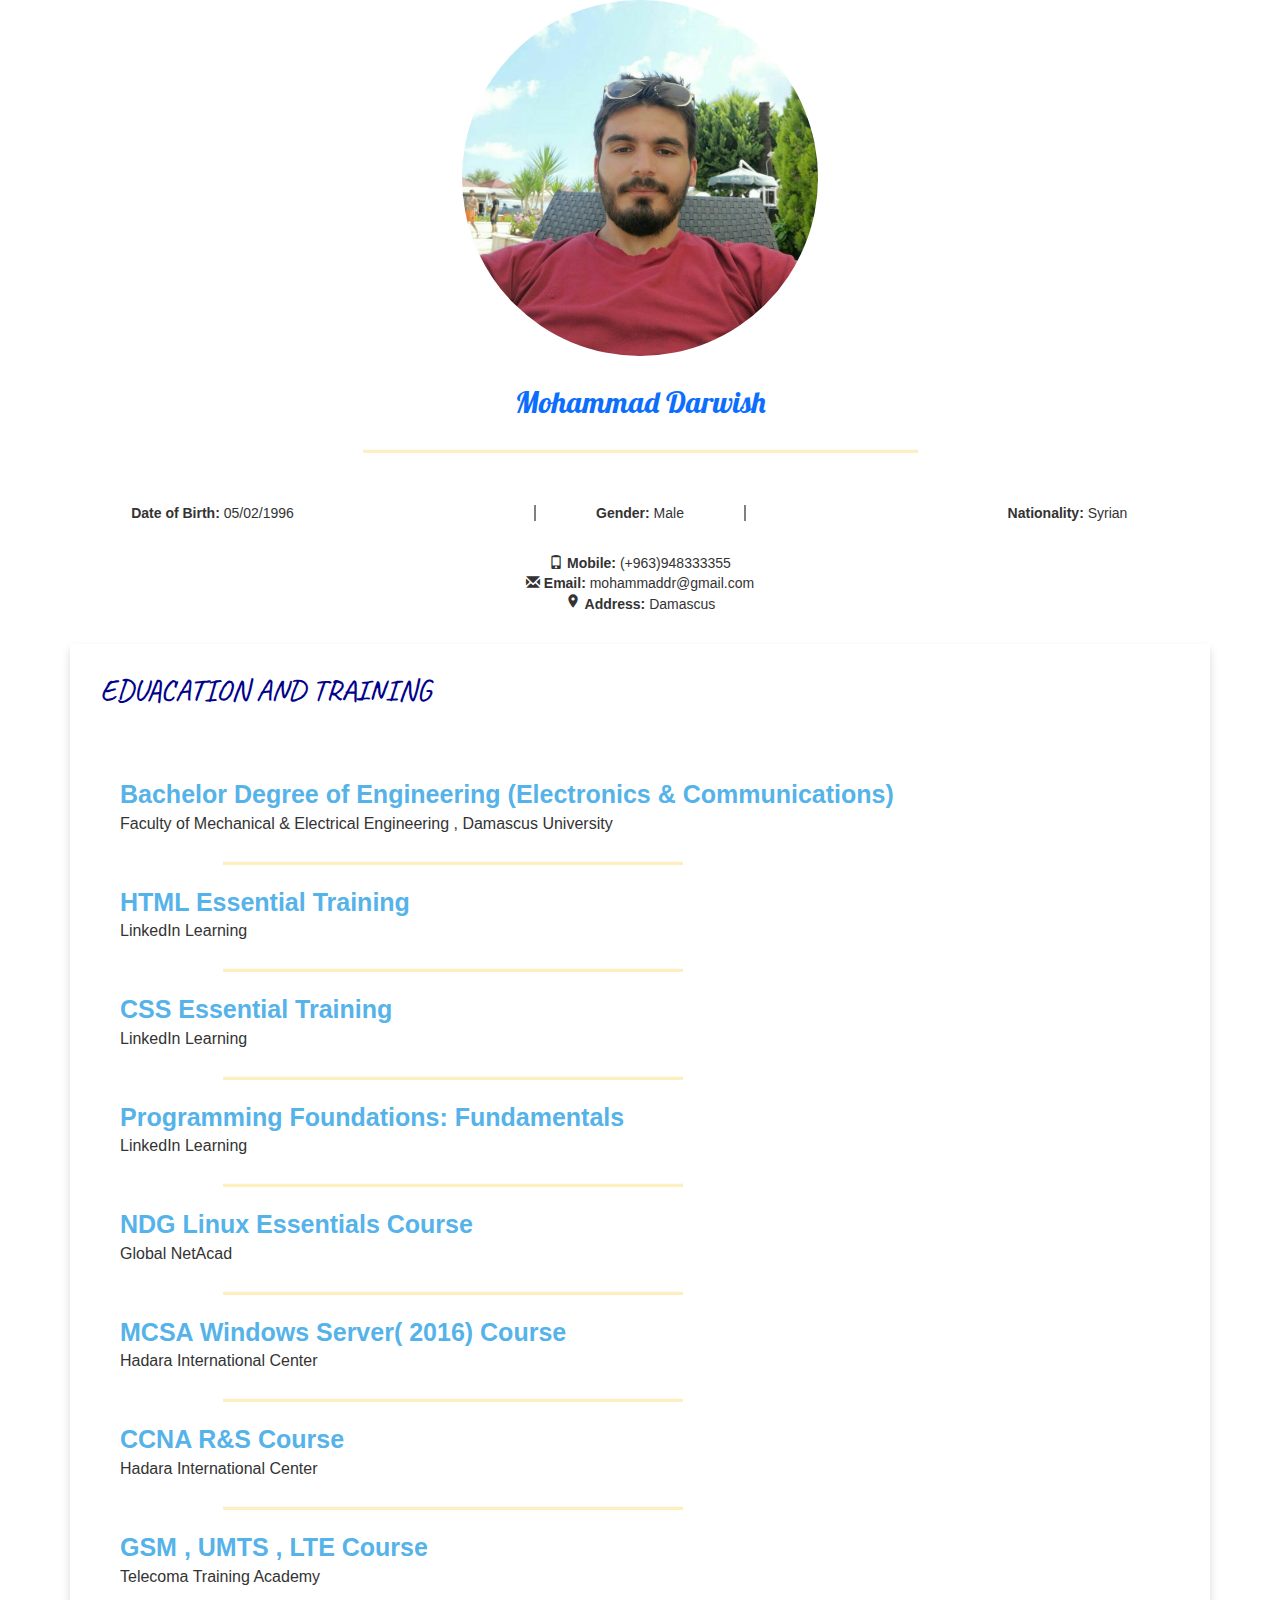
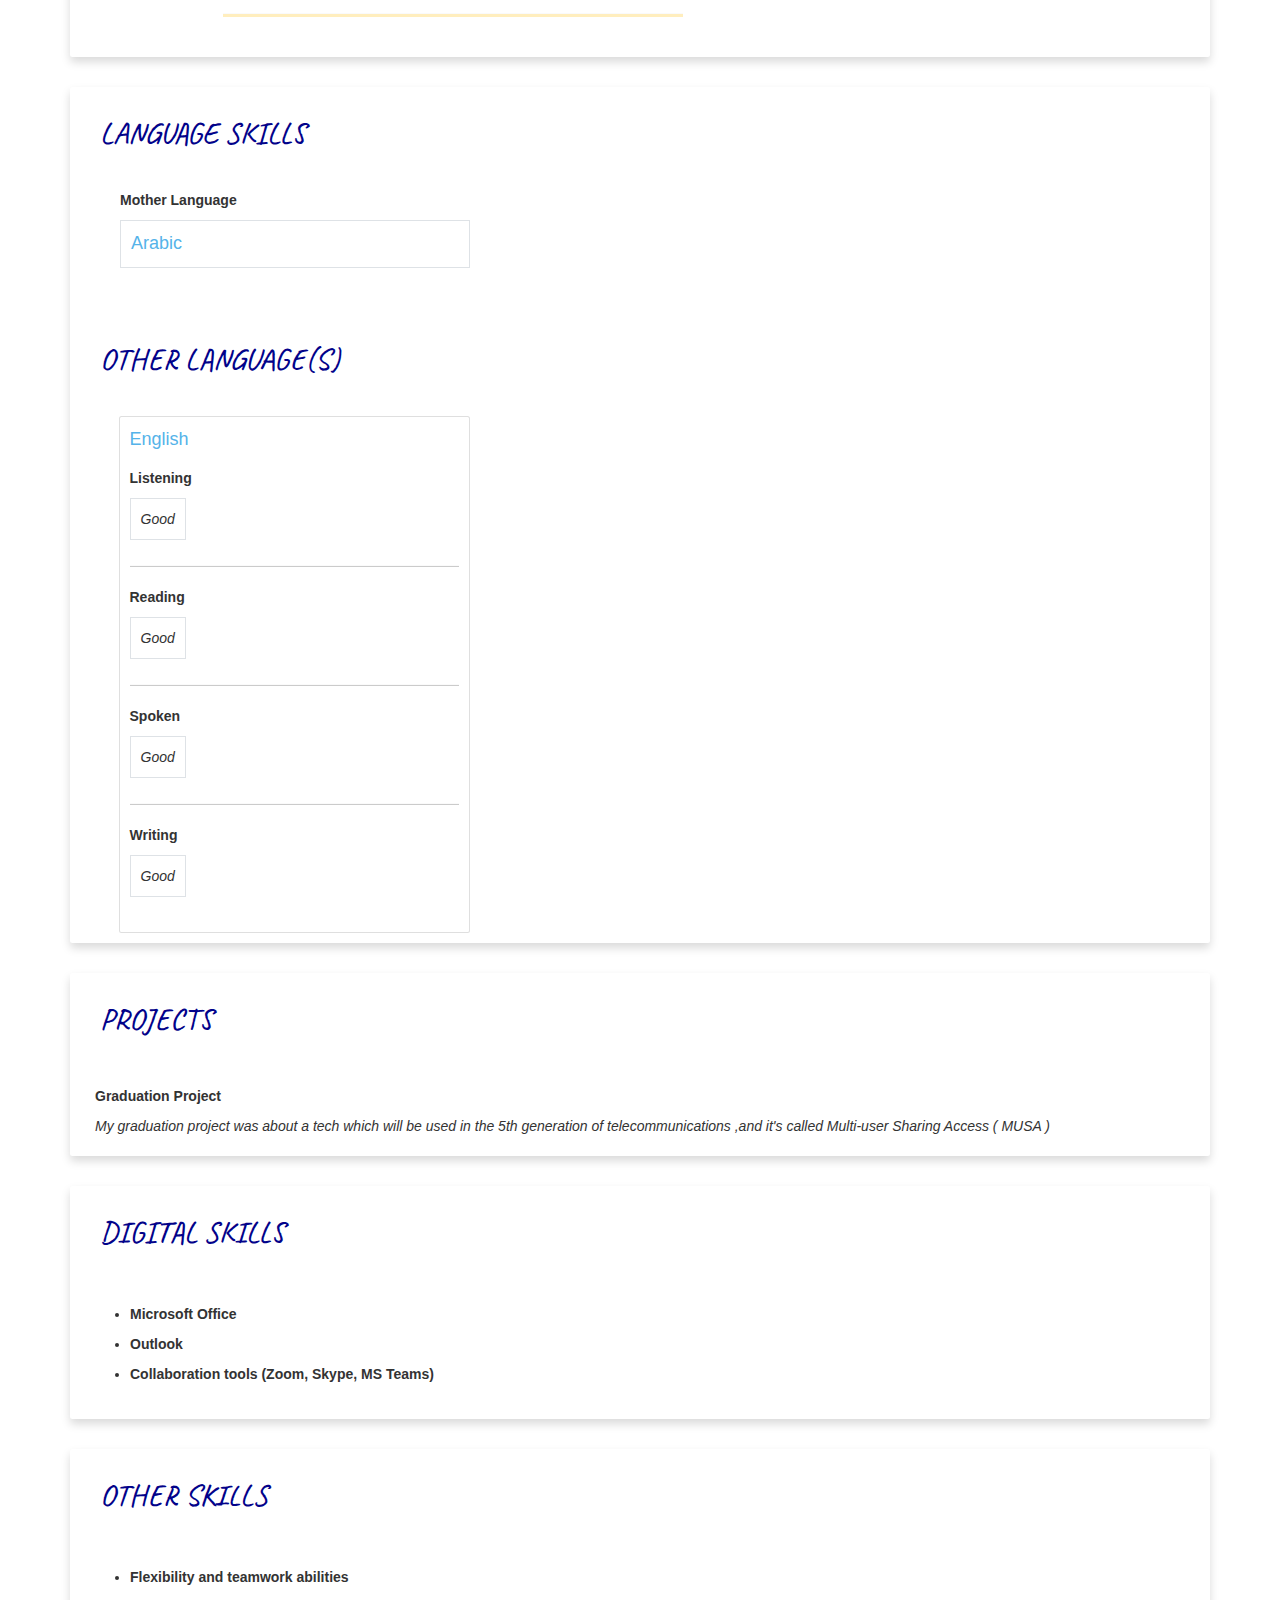
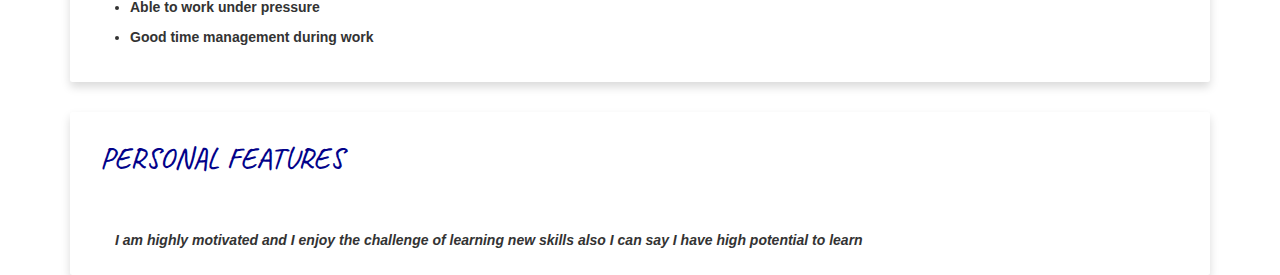
<file: index.html>
<!DOCTYPE html>
<html lang="en">
<head>
    <meta charset="UTF-8">
    <meta http-equiv="X-UA-Compatible" content="IE=edge">
    <meta name="viewport" content="width=device-width, initial-scale=1.0">
              <!-- Latest compiled and minified css -->
              <link href="css/bootstrap.min.css" rel="stylesheet">
              <!-- Latest compiled Javascript-->
              <script src="js//bootstrap.bundle.min.js"></script>
              <link rel="stylesheet" href="https://maxcdn.bootstrapcdn.com/bootstrap/3.3.7/css/bootstrap.min.css">
              <script src="https://ajax.googleapis.com/ajax/libs/jquery/3.2.1/jquery.min.js"></script>
              <script src="https://maxcdn.bootstrapcdn.com/bootstrap/3.3.7/js/bootstrap.min.js"></script>
              <link href="https://fonts.googleapis.com/icon?family=Material+Icons" rel="stylesheet">
              <link rel="stylesheet" href="cv.css">
              <link rel="preconnect" href="https://fonts.googleapis.com">
              <link rel="preconnect" href="https://fonts.gstatic.com" crossorigin>
              <link href="https://fonts.googleapis.com/css2?family=Caveat&family=Lobster&display=swap" rel="stylesheet">
    <title>Document</title>
</head>
<body>
        <!--profile image
    --------------------------------------------->
    <div class="container">
        <div class="row">
          <div class="col-4 col-md-3 col-sm-1 "></div>
          <div class="col-4 col-md-6 col-sm-11 "><img src="cv.jpg" width="356px"  class="rounded-circle mx-auto d-block my-img" ></div>
          <div class="col-4 col-md-3 col-sm-0"></div>
          
        </div>
      </div>



                    <!--Name 
    --------------------------------------------->
    <div class="container mt-3 text-center text-primary  ">
        <div class="row">
          <div class="col-4 "></div>
          <div class="col-4 f-n-style  "><h2>Mohammad Darwish</h2></div>
          <div class="col-4 "></div>
          
        </div>
      </div>
      <div class="container">
          <div class="row">
              <div class="col-3"></div>
              <div class="col-6"><hr class="divider " style="height: 3px;color:#ffbf00;" ></div>
              <div class="col-3"></div>
          </div>
      </div> 

               <!--personal-info
    --------------------------------------------->
    <div class="container mt-5 text-center ">
        <div class="row">
            <div class="col-4 col-md-3 col-sm-3">
                <span  style="display: inline-block;"><span style="font-weight: bold;">Date of Birth: </span>05/02/1996</span>
                
                    
                
            </div>
            <div class="col-4 col-md-6 col-sm-4 ms-auto">
                <span class="border-right"  ></span>
                <span  style="display: inline-block;padding: 0 60px;"><span  style="font-weight: bold ;">Gender: </span>Male </span>
                <span class="border-right"  ></span>
                
                
               
            </div>
            <div class="col-4 col-md-3 col-sm-5">
                <span  style="display: inline-block;"><span  style="font-weight: bold;">Nationality: </span>Syrian</span>
               
            </div>
        </div>
    </div>





      <!--personal-info
    --------------------------------------------->
    <div class="container mt-5 text-center ">
        
            <div class="">
                <span class="glyphicon glyphicon-phone"></span> <span><span  style="font-weight: bold;">Mobile: </span>(+963)948333355</span>
            </div>
            <div class="">
                <span class="glyphicon glyphicon-envelope"></span> <span><span  style="font-weight: bold;">Email: </span><a href="#" style="text-decoration: none;color:#333;">mohammaddr@gmail.com</a></span>
            </div>
            <div class="">
                <i class="material-icons" style="font-size:16px">place</i> <span><span  style="font-weight: bold;">Address: </span>Damascus</span>
            </div>
        
    </div>


      <!--Education and training
    --------------------------------------------->
    <div class="container p-0 mt-3">
        <div class="shadow p-0  bg-white rounded">
        <section class="education">
            <h2 class="p-5" >EDUACATION AND TRAINING</h2>
              <div class="container container1">  
               <dl class="mt-5" >
                <dt class="dt">Bachelor Degree of Engineering (Electronics & Communications)</dt>
                <dd class="dd">Faculty of Mechanical & Electrical Engineering , Damascus University</dd>

                <div class="container">
                    <div class="row">
                        <div class="col-1"></div>
                        <div class="col-5"><hr class="divider " style="height: 3px;color:#ffbf00;" ></div>
                        <div class="col-6"></div>
                    </div>
                </div> 

                <dt class="dt">HTML Essential Training</dt>
                <dd class="dd">LinkedIn Learning</dd>

                <div class="container">
                    <div class="row">
                        <div class="col-1"></div>
                        <div class="col-5"><hr class="divider " style="height: 3px;color:#ffbf00;" ></div>
                        <div class="col-6"></div>
                    </div>
                </div> 

                <dt class="dt">CSS Essential Training</dt>
                <dd class="dd">LinkedIn Learning</dd>

                <div class="container">
                    <div class="row">
                        <div class="col-1"></div>
                        <div class="col-5"><hr class="divider " style="height: 3px;color:#ffbf00;" ></div>
                        <div class="col-6"></div>
                    </div>
                </div> 

                <dt class="dt">Programming Foundations: Fundamentals</dt>
                <dd class="dd">LinkedIn Learning</dd>

                <div class="container">
                    <div class="row">
                        <div class="col-1"></div>
                        <div class="col-5"><hr class="divider " style="height: 3px;color:#ffbf00;" ></div>
                        <div class="col-6"></div>
                    </div>
                </div> 

                <dt class="dt">NDG Linux Essentials Course</dt>
                <dd class="dd">Global NetAcad</dd>

                <div class="container">
                    <div class="row">
                        <div class="col-1"></div>
                        <div class="col-5"><hr class="divider " style="height: 3px;color:#ffbf00;" ></div>
                        <div class="col-6"></div>
                    </div>
                </div> 

                <dt class="dt">MCSA Windows Server( 2016) Course</dt>
                <dd class="dd">Hadara International Center</dd>

                <div class="container">
                    <div class="row">
                        <div class="col-1"></div>
                        <div class="col-5"><hr class="divider " style="height: 3px;color:#ffbf00;" ></div>
                        <div class="col-6"></div>
                    </div>
                </div> 

                <dt class="dt">CCNA R&S Course</dt>
                <dd class="dd">Hadara International Center</dd>

                <div class="container">
                    <div class="row">
                        <div class="col-1"></div>
                        <div class="col-5"><hr class="divider " style="height: 3px;color:#ffbf00;" ></div>
                        <div class="col-6"></div>
                    </div>
                </div> 

                <dt class="dt">GSM , UMTS , LTE Course</dt>
                <dd class="dd">Telecoma Training Academy</dd>

                <div class="container">
                    <div class="row">
                        <div class="col-1"></div>
                        <div class="col-5"><hr class="divider " style="height: 3px;color:#ffbf00;" ></div>
                        <div class="col-6"></div>
                    </div>
                </div> 
               </dl>
             </div>
            
   
            

        </section>
        </div>
    </div>

                  <!--Language skills
    --------------------------------------------->
    <div class="container p-0 mt-3">
        <div class="shadow p-0  bg-white rounded">
        <section class="language">
            
                <h2 class="p-5" >LANGUAGE SKILLS</h2> 
                <div class="container container1">
                    <dl class="dl">
                        <dt class="mb-3">Mother Language</dt>
                        <dd class="border aqua  ">Arabic</dd>
                    </dl>
                </div>

                <h2 class="p-5" >OTHER LANGUAGE(S)</h2>
                <div class="container container1">

                </div>

                <div class="container cardpadleft">
                    <div class="row">
                        <div class="col-4">
                            <div class="card mb-3">
                                
                                <div class="card-body ">
                                    <div class="card-title aqua p-0 mb-4">English</div>
                                     <dl class="dl">
                                                       
                                        <dt class="mb-3">Listening</dt>
                                        <dd class="border dd1  ">Good</dd>
                                        <hr class="divider">
            
                                        <dt class="mb-3">Reading</dt>
                                        <dd class="border dd1  ">Good</dd>
                                        <hr class="divider">
            
                                        <dt class="mb-3">Spoken</dt>
                                        <dd class="border dd1  ">Good</dd>
                                        <hr class="divider">
            
                                        <dt class="mb-3">Writing</dt>
                                        <dd class="border dd1  ">Good</dd>
                                     </dl>
                                </div>
                            </div>
                        </div>
                        <div class="col-8"></div>
                    </div>
                </div>



            
        </section>
    </div>

    </div>


        <!--PROJECTS
    --------------------------------------------->
    <div class="container p-0 mt-3">
        <div class="shadow p-0 bg-white rounded">
            <section class="projects">
                <h2 class="p-5">PROJECTS</h2>
                <div class="container">
                <dl>
                    <dt>Graduation Project </dt>
                    <dd>My graduation project was about a tech which will be used in the 5th generation of telecommunications ,and it's called Multi-user Sharing Access (
                        MUSA )</dd>
                </dl>
            </div>
            </section>
        </div>
    </div>


                     <!--Digital-skills
    --------------------------------------------->
    <div class="container p-0 mt-3">
        <div class="shadow p-0  bg-white rounded">
          <section class="digital-skills">
            <h2 class="p-5" >DIGITAL SKILLS</h2>
            <div class="container p-4">
                <ul class="container mb-3">
                 <li> <p>Microsoft Office</p></li>
                 <li> <p>Outlook</p></li>
                 <li> <p>Collaboration tools (Zoom, Skype, MS Teams)</p></li>
                </ul>
            </div>


          </section>
        </div>

    </div>



        <!--OTHER SKILLS
    --------------------------------------------->

    <div class="container p-0 mt-3">
        <div class="shadow p-0  bg-white rounded">
          <section class="other-skills">
            <h2 class="p-5" >OTHER SKILLS</h2>
            <div class="container p-4">
                <ul class="container mb-3">
                 <li> <p>Flexibility and teamwork abilities</p></li>
                 <li> <p>Able to work under pressure</p></li>
                 <li> <p>Good time management during work</p></li>
                </ul>
            </div>


          </section>
        </div>

    </div>

        <!--PERSONAL FEATURES
    --------------------------------------------->

    <div class="container p-0 mt-3">
        <div class="shadow p-0  bg-white rounded">
          <section class="personal-features">
            <h2 class="p-5" >PERSONAL FEATURES</h2>
            <div class="container p-4">
                
                <p>I am highly motivated and I enjoy the challenge of learning new skills also I can say I have high potential to learn</p>
                
            </div>


          </section>
        </div>

    </div>









   

    
</body>
</html>
</file>
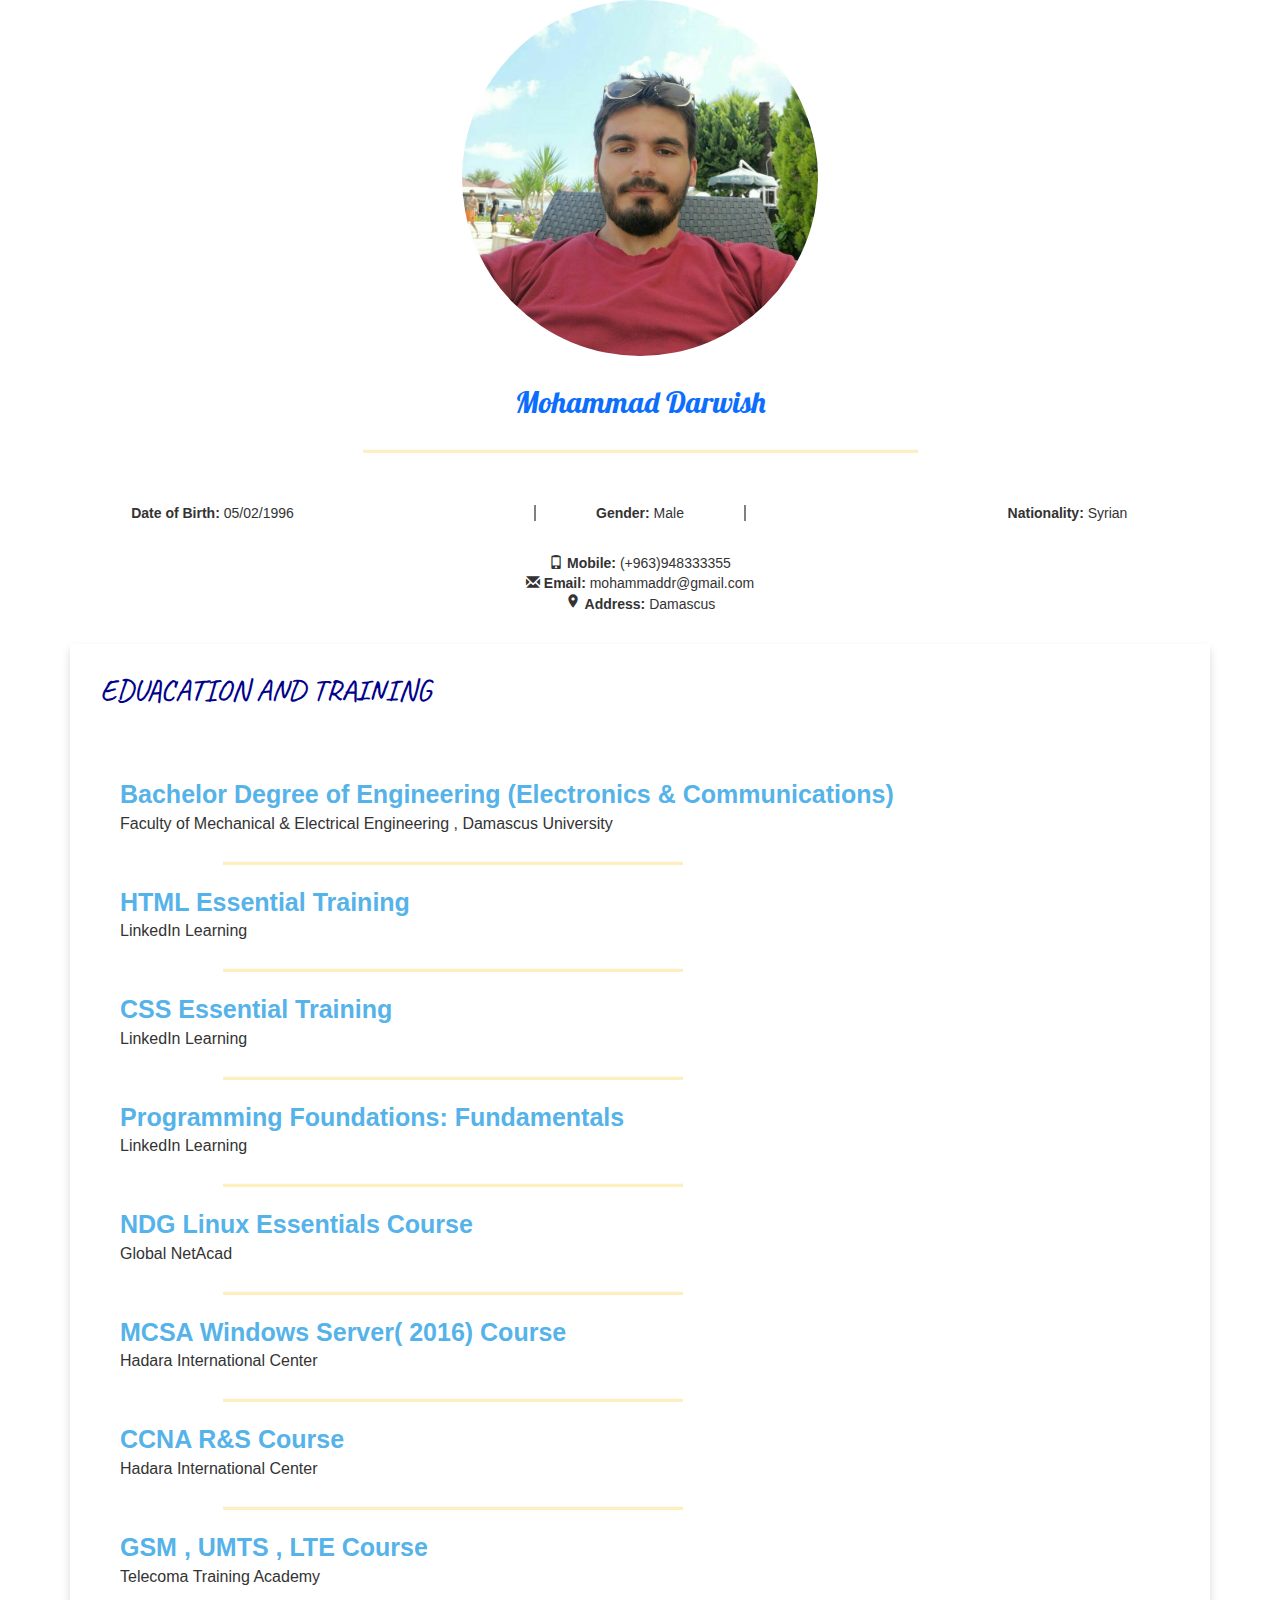
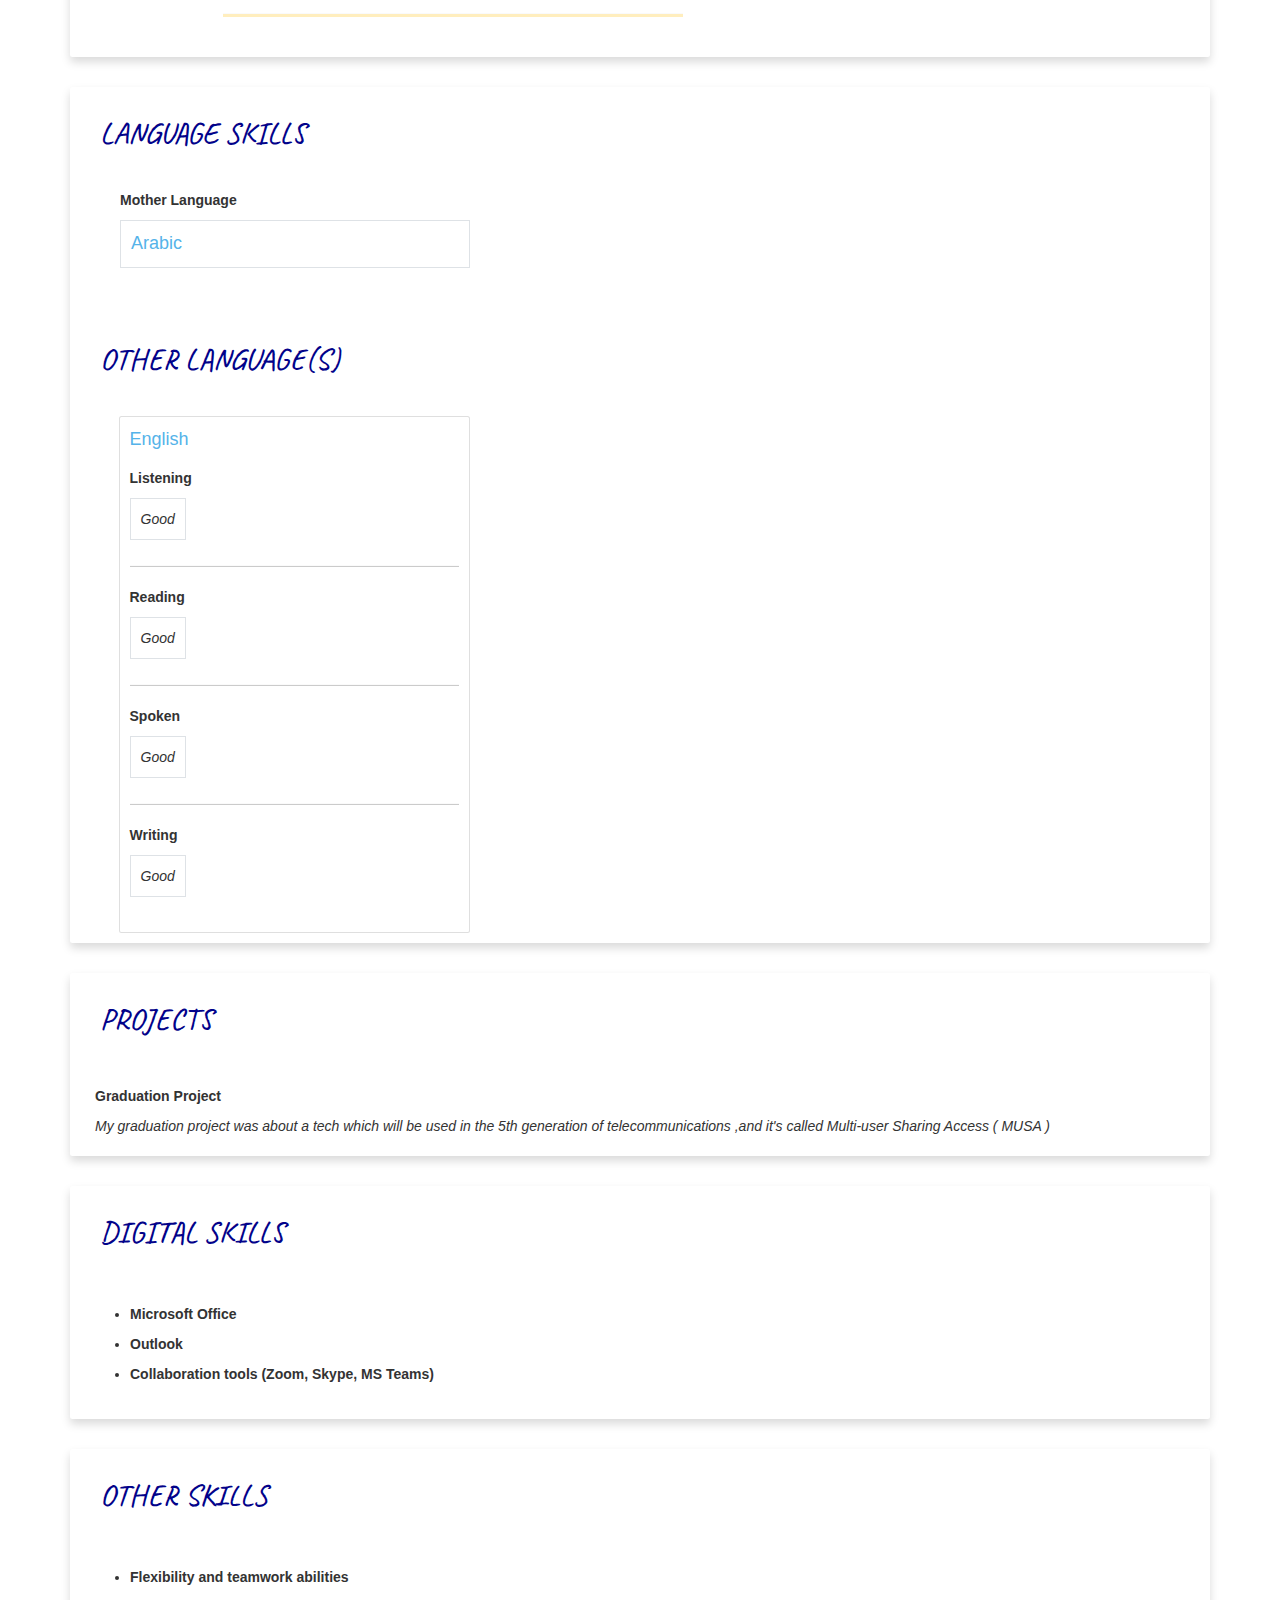
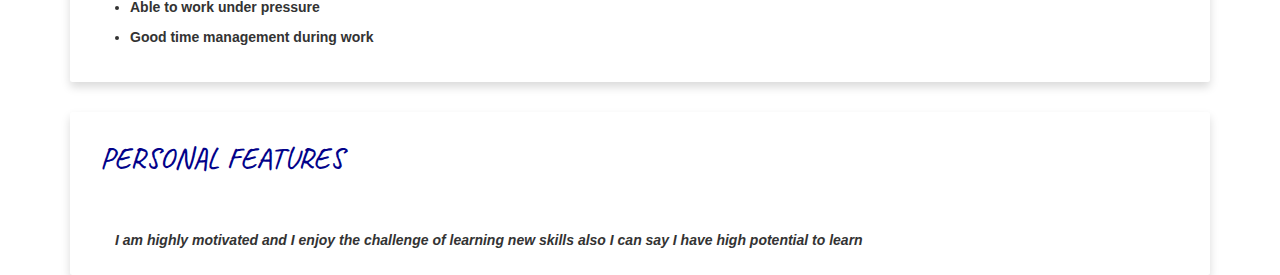
<file: cv1 - Copy.html>
<!DOCTYPE html>
<html lang="en">
<head>
    <meta charset="UTF-8">
    <meta http-equiv="X-UA-Compatible" content="IE=edge">
    <meta name="viewport" content="width=device-width, initial-scale=1.0">
              <!-- Latest compiled and minified css -->
              <link href="css/bootstrap.min.css" rel="stylesheet">
              <!-- Latest compiled Javascript-->
              <script src="js//bootstrap.bundle.min.js"></script>
              <link rel="stylesheet" href="https://maxcdn.bootstrapcdn.com/bootstrap/3.3.7/css/bootstrap.min.css">
              <script src="https://ajax.googleapis.com/ajax/libs/jquery/3.2.1/jquery.min.js"></script>
              <script src="https://maxcdn.bootstrapcdn.com/bootstrap/3.3.7/js/bootstrap.min.js"></script>
              <link href="https://fonts.googleapis.com/icon?family=Material+Icons" rel="stylesheet">
              <link rel="stylesheet" href="cv.css">
              <link rel="preconnect" href="https://fonts.googleapis.com">
              <link rel="preconnect" href="https://fonts.gstatic.com" crossorigin>
              <link href="https://fonts.googleapis.com/css2?family=Caveat&family=Lobster&display=swap" rel="stylesheet">
    <title>Document</title>
</head>
<body>
        <!--profile image
    --------------------------------------------->
    <div class="container">
        <div class="row">
          <div class="col-4 col-md-3 col-sm-1 "></div>
          <div class="col-4 col-md-6 col-sm-11 "><img src="cv.jpg" width="356px"  class="rounded-circle mx-auto d-block my-img" ></div>
          <div class="col-4 col-md-3 col-sm-0"></div>
          
        </div>
      </div>



                    <!--Name 
    --------------------------------------------->
    <div class="container mt-3 text-center text-primary  ">
        <div class="row">
          <div class="col-4 "></div>
          <div class="col-4 f-n-style  "><h2>Mohammad Darwish</h2></div>
          <div class="col-4 "></div>
          
        </div>
      </div>
      <div class="container">
          <div class="row">
              <div class="col-3"></div>
              <div class="col-6"><hr class="divider " style="height: 3px;color:#ffbf00;" ></div>
              <div class="col-3"></div>
          </div>
      </div> 

               <!--personal-info
    --------------------------------------------->
    <div class="container mt-5 text-center ">
        <div class="row">
            <div class="col-4 col-md-3 col-sm-3">
                <span  style="display: inline-block;"><span style="font-weight: bold;">Date of Birth: </span>05/02/1996</span>
                
                    
                
            </div>
            <div class="col-4 col-md-6 col-sm-4 ms-auto">
                <span class="border-right"  ></span>
                <span  style="display: inline-block;padding: 0 60px;"><span  style="font-weight: bold ;">Gender: </span>Male </span>
                <span class="border-right"  ></span>
                
                
               
            </div>
            <div class="col-4 col-md-3 col-sm-5">
                <span  style="display: inline-block;"><span  style="font-weight: bold;">Nationality: </span>Syrian</span>
               
            </div>
        </div>
    </div>





      <!--personal-info
    --------------------------------------------->
    <div class="container mt-5 text-center ">
        
            <div class="">
                <span class="glyphicon glyphicon-phone"></span> <span><span  style="font-weight: bold;">Mobile: </span>(+963)948333355</span>
            </div>
            <div class="">
                <span class="glyphicon glyphicon-envelope"></span> <span><span  style="font-weight: bold;">Email: </span><a href="#" style="text-decoration: none;color:#333;">mohammaddr@gmail.com</a></span>
            </div>
            <div class="">
                <i class="material-icons" style="font-size:16px">place</i> <span><span  style="font-weight: bold;">Address: </span>Damascus</span>
            </div>
        
    </div>


      <!--Education and training
    --------------------------------------------->
    <div class="container p-0 mt-3">
        <div class="shadow p-0  bg-white rounded">
        <section class="education">
            <h2 class="p-5" >EDUACATION AND TRAINING</h2>
              <div class="container container1">  
               <dl class="mt-5" >
                <dt class="dt">Bachelor Degree of Engineering (Electronics & Communications)</dt>
                <dd class="dd">Faculty of Mechanical & Electrical Engineering , Damascus University</dd>

                <div class="container">
                    <div class="row">
                        <div class="col-1"></div>
                        <div class="col-5"><hr class="divider " style="height: 3px;color:#ffbf00;" ></div>
                        <div class="col-6"></div>
                    </div>
                </div> 

                <dt class="dt">HTML Essential Training</dt>
                <dd class="dd">LinkedIn Learning</dd>

                <div class="container">
                    <div class="row">
                        <div class="col-1"></div>
                        <div class="col-5"><hr class="divider " style="height: 3px;color:#ffbf00;" ></div>
                        <div class="col-6"></div>
                    </div>
                </div> 

                <dt class="dt">CSS Essential Training</dt>
                <dd class="dd">LinkedIn Learning</dd>

                <div class="container">
                    <div class="row">
                        <div class="col-1"></div>
                        <div class="col-5"><hr class="divider " style="height: 3px;color:#ffbf00;" ></div>
                        <div class="col-6"></div>
                    </div>
                </div> 

                <dt class="dt">Programming Foundations: Fundamentals</dt>
                <dd class="dd">LinkedIn Learning</dd>

                <div class="container">
                    <div class="row">
                        <div class="col-1"></div>
                        <div class="col-5"><hr class="divider " style="height: 3px;color:#ffbf00;" ></div>
                        <div class="col-6"></div>
                    </div>
                </div> 

                <dt class="dt">NDG Linux Essentials Course</dt>
                <dd class="dd">Global NetAcad</dd>

                <div class="container">
                    <div class="row">
                        <div class="col-1"></div>
                        <div class="col-5"><hr class="divider " style="height: 3px;color:#ffbf00;" ></div>
                        <div class="col-6"></div>
                    </div>
                </div> 

                <dt class="dt">MCSA Windows Server( 2016) Course</dt>
                <dd class="dd">Hadara International Center</dd>

                <div class="container">
                    <div class="row">
                        <div class="col-1"></div>
                        <div class="col-5"><hr class="divider " style="height: 3px;color:#ffbf00;" ></div>
                        <div class="col-6"></div>
                    </div>
                </div> 

                <dt class="dt">CCNA R&S Course</dt>
                <dd class="dd">Hadara International Center</dd>

                <div class="container">
                    <div class="row">
                        <div class="col-1"></div>
                        <div class="col-5"><hr class="divider " style="height: 3px;color:#ffbf00;" ></div>
                        <div class="col-6"></div>
                    </div>
                </div> 

                <dt class="dt">GSM , UMTS , LTE Course</dt>
                <dd class="dd">Telecoma Training Academy</dd>

                <div class="container">
                    <div class="row">
                        <div class="col-1"></div>
                        <div class="col-5"><hr class="divider " style="height: 3px;color:#ffbf00;" ></div>
                        <div class="col-6"></div>
                    </div>
                </div> 
               </dl>
             </div>
            
   
            

        </section>
        </div>
    </div>

                  <!--Language skills
    --------------------------------------------->
    <div class="container p-0 mt-3">
        <div class="shadow p-0  bg-white rounded">
        <section class="language">
            
                <h2 class="p-5" >LANGUAGE SKILLS</h2> 
                <div class="container container1">
                    <dl class="dl">
                        <dt class="mb-3">Mother Language</dt>
                        <dd class="border aqua  ">Arabic</dd>
                    </dl>
                </div>

                <h2 class="p-5" >OTHER LANGUAGE(S)</h2>
                <div class="container container1">

                </div>

                <div class="container cardpadleft">
                    <div class="row">
                        <div class="col-4">
                            <div class="card mb-3">
                                
                                <div class="card-body ">
                                    <div class="card-title aqua p-0 mb-4">English</div>
                                     <dl class="dl">
                                                       
                                        <dt class="mb-3">Listening</dt>
                                        <dd class="border dd1  ">Good</dd>
                                        <hr class="divider">
            
                                        <dt class="mb-3">Reading</dt>
                                        <dd class="border dd1  ">Good</dd>
                                        <hr class="divider">
            
                                        <dt class="mb-3">Spoken</dt>
                                        <dd class="border dd1  ">Good</dd>
                                        <hr class="divider">
            
                                        <dt class="mb-3">Writing</dt>
                                        <dd class="border dd1  ">Good</dd>
                                     </dl>
                                </div>
                            </div>
                        </div>
                        <div class="col-8"></div>
                    </div>
                </div>



            
        </section>
    </div>

    </div>


        <!--PROJECTS
    --------------------------------------------->
    <div class="container p-0 mt-3">
        <div class="shadow p-0 bg-white rounded">
            <section class="projects">
                <h2 class="p-5">PROJECTS</h2>
                <div class="container">
                <dl>
                    <dt>Graduation Project </dt>
                    <dd>My graduation project was about a tech which will be used in the 5th generation of telecommunications ,and it's called Multi-user Sharing Access (
                        MUSA )</dd>
                </dl>
            </div>
            </section>
        </div>
    </div>


                     <!--Digital-skills
    --------------------------------------------->
    <div class="container p-0 mt-3">
        <div class="shadow p-0  bg-white rounded">
          <section class="digital-skills">
            <h2 class="p-5" >DIGITAL SKILLS</h2>
            <div class="container p-4">
                <ul class="container mb-3">
                 <li> <p>Microsoft Office</p></li>
                 <li> <p>Outlook</p></li>
                 <li> <p>Collaboration tools (Zoom, Skype, MS Teams)</p></li>
                </ul>
            </div>


          </section>
        </div>

    </div>



        <!--OTHER SKILLS
    --------------------------------------------->

    <div class="container p-0 mt-3">
        <div class="shadow p-0  bg-white rounded">
          <section class="other-skills">
            <h2 class="p-5" >OTHER SKILLS</h2>
            <div class="container p-4">
                <ul class="container mb-3">
                 <li> <p>Flexibility and teamwork abilities</p></li>
                 <li> <p>Able to work under pressure</p></li>
                 <li> <p>Good time management during work</p></li>
                </ul>
            </div>


          </section>
        </div>

    </div>

        <!--PERSONAL FEATURES
    --------------------------------------------->

    <div class="container p-0 mt-3">
        <div class="shadow p-0  bg-white rounded">
          <section class="personal-features">
            <h2 class="p-5" >PERSONAL FEATURES</h2>
            <div class="container p-4">
                
                <p>I am highly motivated and I enjoy the challenge of learning new skills also I can say I have high potential to learn</p>
                
            </div>


          </section>
        </div>

    </div>









   

    
</body>
</html>
</file>
<file: cv.css>
body,html{
   
    padding: 0;
    margin: 0;
    
}
.education h2 , .language h2 ,.digital-skills h2 , .projects h2 , .other-skills h2 , .personal-features h2{
    color: rgb(2, 2, 138);
    font-family: 'Caveat', cursive;
}
.f-n-style{
    font-family: 'Lobster', cursive;

}
.dt{
    color: rgb(85, 179, 233);
    font-size: 25px;
}
.container1{
    padding-left: 50px;
}
.dd{
    font-size: 16px;
}
 .aqua{
    display: inline-block;
    padding: 10px 287px 10px 10px;
    color: rgb(85, 179, 233) ;
    font-size: large;

   
}
.cardpadleft{
    padding-left: 56px;
}
.dd1{
    display: inline-block;
    padding:10px;
    font-style: italic;
}
.digital-skills p , .other-skills p{
    display: block;
    
    font-weight: bold;
}
.digital-skills ul , .other-skills ul{
    padding-left: 45px;
}
.projects dt {
    margin: 10px;
    font-weight: bold;
}
.projects dd{
    margin: 10px;
    font-style: italic;

}
.personal-features p{
    display: block;
    padding-left: 30px;
    
    font-weight: bold;
    font-style: italic;
}


/* responsive
------------------------------*/
@media screen and (max-width:558px)
{
    .my-img{
        position: relative;
        left: -92px;
    }
} 
@media screen and (min-width:1042px) {
    .border-right{
        border-right: 2px solid gray;
    }
    
}
</file>
